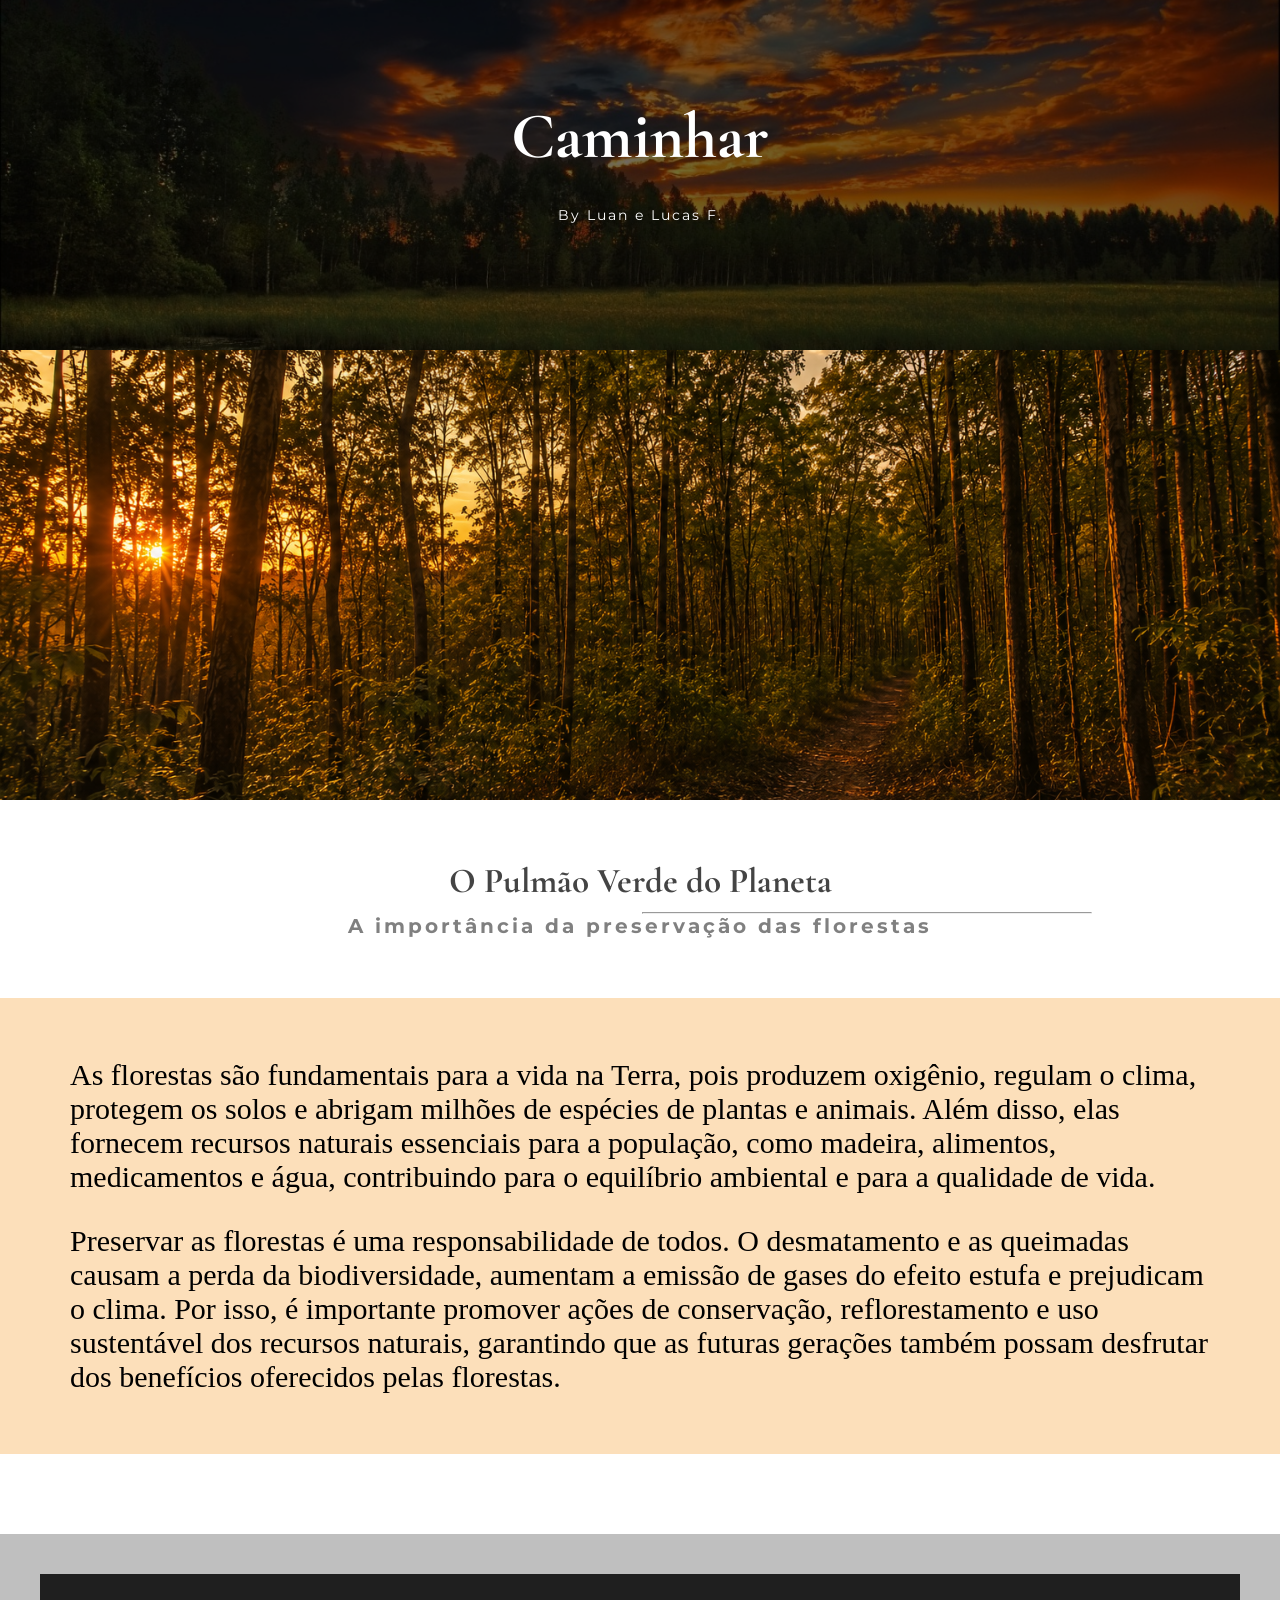
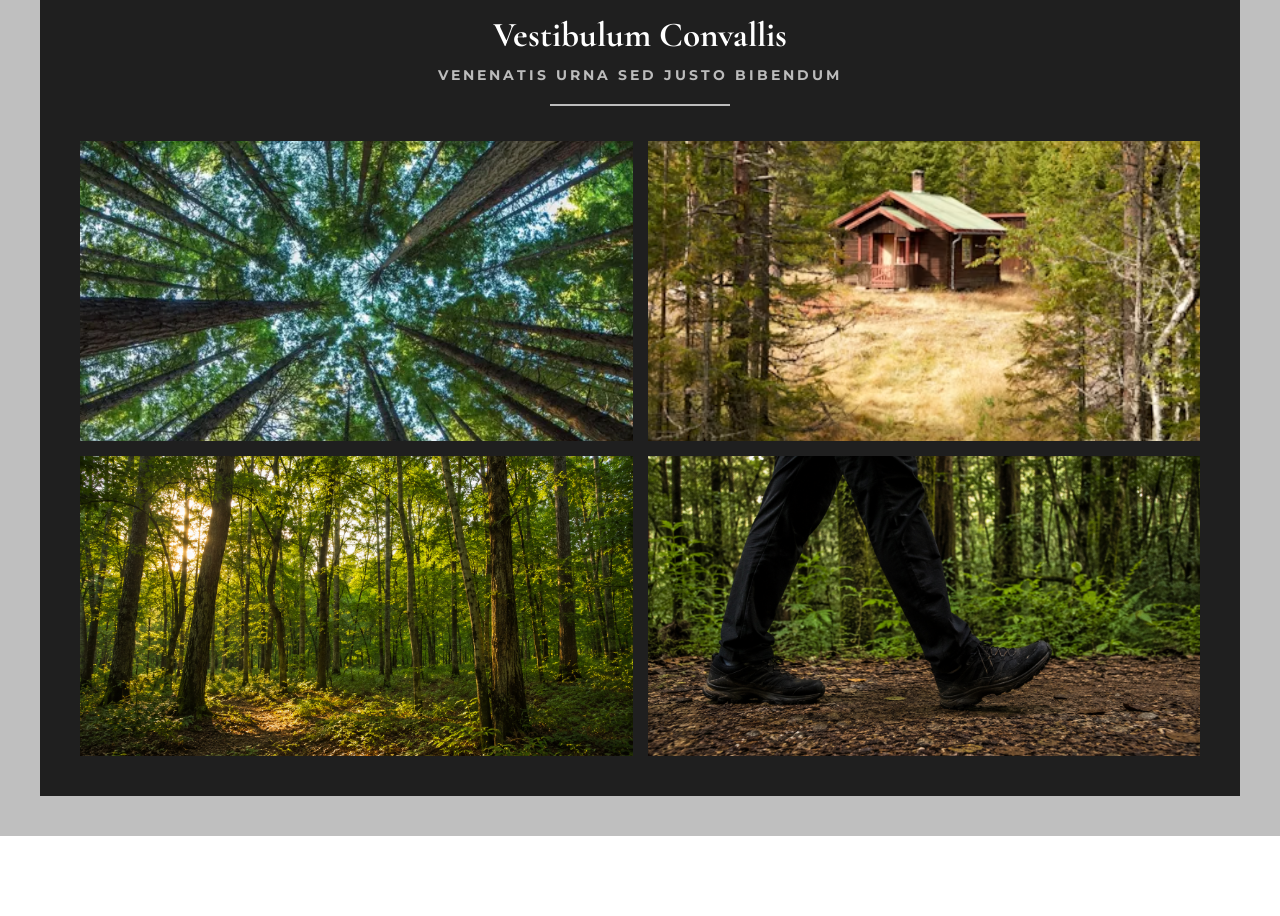
<file: aula04/index.html>
<!DOCTYPE html>
<html lang="pt-br">

<head>

    <meta charset="UTF-8">
    <meta name="viewport" content="width=device-width, initial-scale=1.0">
    <title>Caminhar</title>
    <link rel="shortcut icon" href="./img/img.icone.png" type="image/png">
    <link rel="stylesheet" href="css/styles.css">

</head>

<body>

    <header class="fundo">

        <div class="escuro">

            <div class="texto">
                <h1>Caminhar</h1>
                <p>By Luan e Lucas F.</p>
            </div>

        </div>

    </header>

    <section class="imagem">

        <img src="./img/img7.png" alt="Floresta">

    </section>

    <section class="conteudo">

        <h2>O Pulmão Verde do Planeta</h2>

        <hr>

        <h4>A importância da preservação das florestas</h4>

    </section>

    <section class="fundotexto">

        <p>
            As florestas são fundamentais para a vida na Terra, pois produzem oxigênio,
            regulam o clima, protegem os solos e abrigam milhões de espécies de plantas
            e animais. Além disso, elas fornecem recursos naturais essenciais para a
            população, como madeira, alimentos, medicamentos e água, contribuindo para o
            equilíbrio ambiental e para a qualidade de vida.
        </p>

        <p>
            Preservar as florestas é uma responsabilidade de todos. O desmatamento e as
            queimadas causam a perda da biodiversidade, aumentam a emissão de gases do
            efeito estufa e prejudicam o clima. Por isso, é importante promover ações
            de conservação, reflorestamento e uso sustentável dos recursos naturais,
            garantindo que as futuras gerações também possam desfrutar dos benefícios
            oferecidos pelas florestas.
        </p>

    </section>
    <section class="borda">

        <div class="galeria">

            <div class="titulo-galeria">

                <h2>Vestibulum Convallis</h2>

                <h4>VENENATIS URNA SED JUSTO BIBENDUM</h4>

                <hr>

            </div>

            <div class="fotos">

                <img src="./img/img 6.webp" alt="Imagem 1">
                <img src="./img/img3.avif" alt="Imagem 2">
                <img src="./img/img p4.png" alt="Imagem 3">
                <img src="./img/img8.png" alt="Imagem 4">

            </div>

        </div>

    </section>

</body>

</html>
</file>
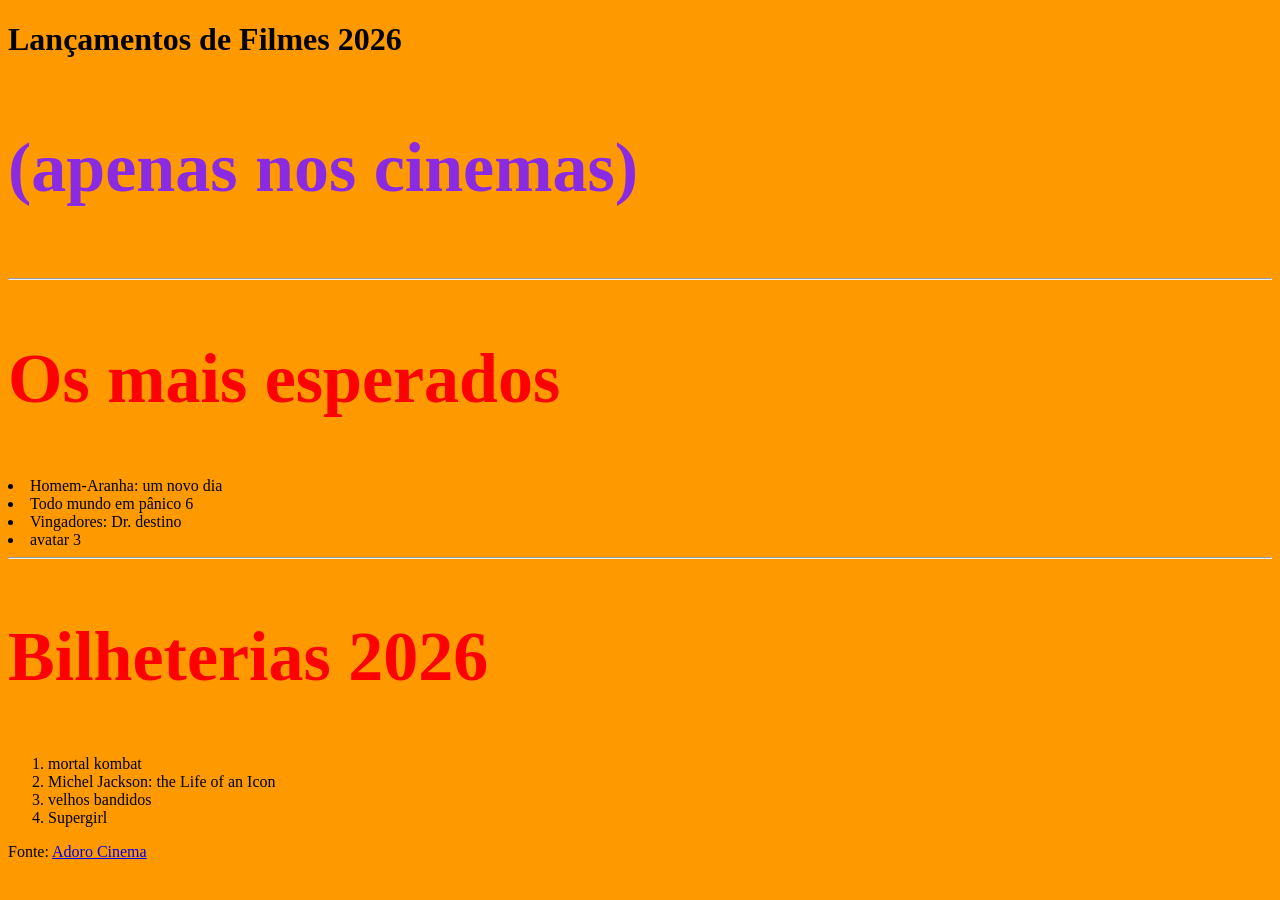
<file: Aula01/Atividade01/index.html>
<!DOCTYPE html>
<html lang="pt-br">
<head>
    <meta charset="UTF-8">
    <meta name="viewport" content="width=device-width, initial-scale=1.0">
    <title>Lançamentos de Filmes 2026</title>
    <link rel="stylesheet" href="css/style.css">
</head>
<body>
<h1>Lançamentos de Filmes 2026 </h1>
<h3>(apenas nos cinemas)</h3>
<hr>
<h2>Os mais esperados </h2>
</ul>
<li>Homem-Aranha: um novo dia</li>
<li>Todo mundo em pânico 6 </li>
<li>Vingadores: Dr. destino</li>
<li>avatar 3</li>
</ul>
<hr>
<h2>Bilheterias 2026 </h2>
<ol>
<li>mortal kombat</li>
<li>Michel Jackson: the Life of an Icon</li>
<li>velhos bandidos</li>
<li>Supergirl</li>
</ol>
<p>Fonte: <a href="https://www.adorocinema.com/filmes/filmes-mas-aguardados/2026/">Adoro Cinema</a></p>

</body>
</html>
</file>
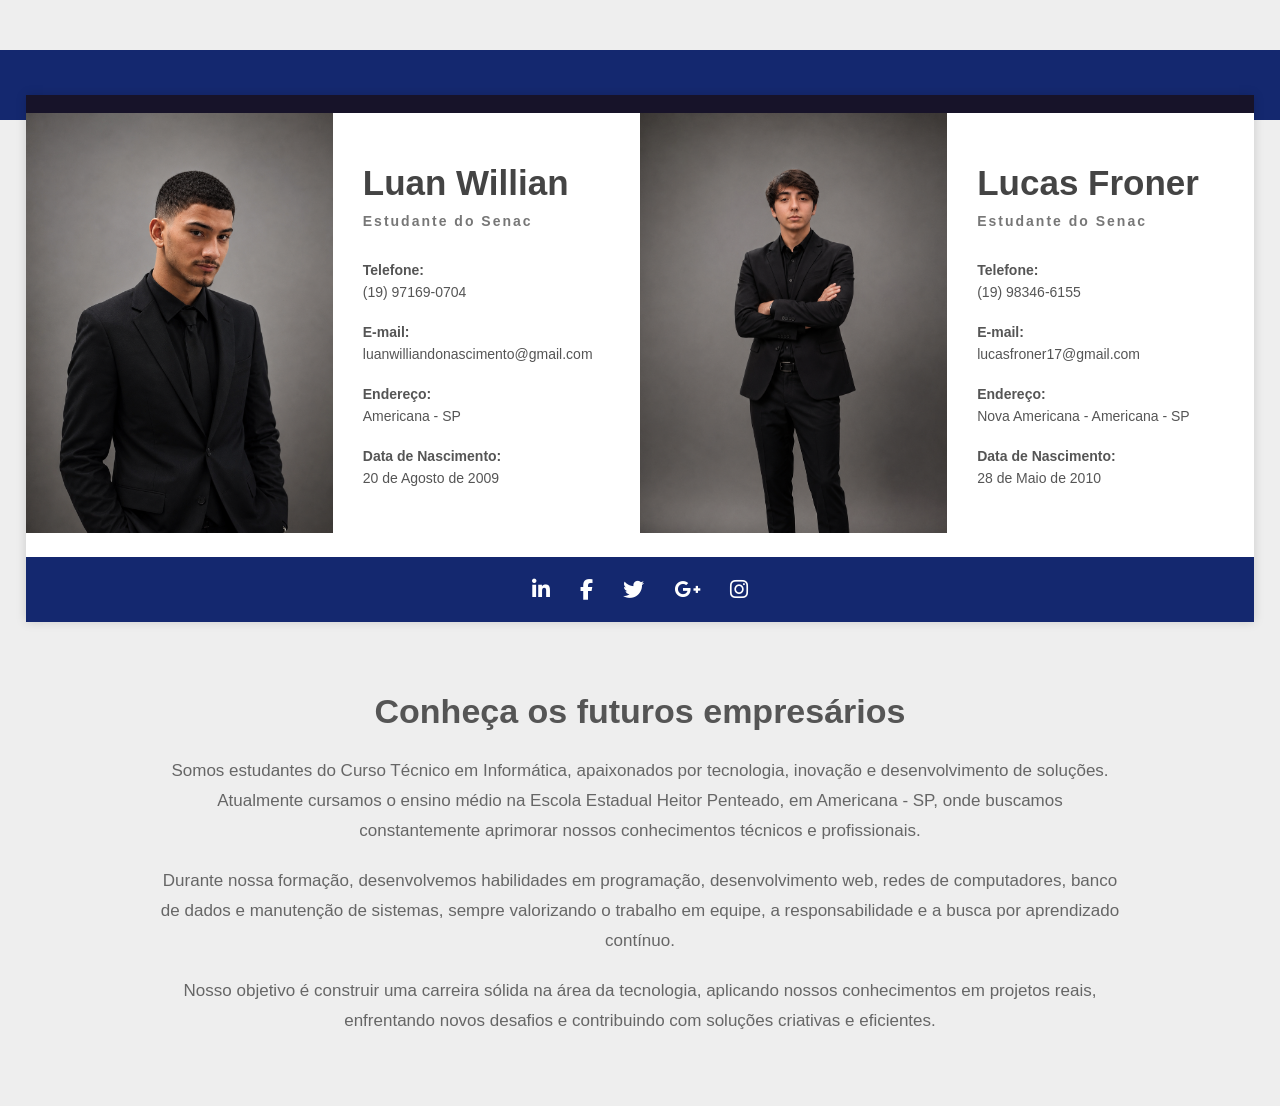
<file: aula04/atividade02/index.html>
<!DOCTYPE html>
<html lang="pt-br">

<head>
    <meta charset="UTF-8">
    <meta name="viewport" content="width=device-width, initial-scale=1.0">
    <title>Perfil Profissional</title>

    <link rel="stylesheet" href="css/style.css">

    <link rel="stylesheet" href="https://cdnjs.cloudflare.com/ajax/libs/font-awesome/6.5.2/css/all.min.css">
</head>

<body>

    <div class="barra-topo"></div>

    <section class="cartao">

        <div class="foto">
            <img src="./img/eu.png.png" alt="Foto do Luan">
        </div>

        <div class="info">
            <h1>Luan Willian</h1>
            <h3>Estudante do Senac</h3>

            <p><strong>Telefone:</strong><br>(19) 97169-0704</p>
            <p><strong>E-mail:</strong><br>luanwilliandonascimento@gmail.com</p>
            <p><strong>Endereço:</strong><br>Americana - SP</p>
            <p><strong>Data de Nascimento:</strong><br>20 de Agosto de 2009</p>
        </div>

        <div class="foto">
            <img src="./img/lucas.png.png" alt="Foto do Lucas">
        </div>

        <div class="info">
            <h1>Lucas Froner</h1>
            <h3>Estudante do Senac</h3>

            <p><strong>Telefone:</strong><br>(19) 98346-6155</p>
            <p><strong>E-mail:</strong><br>lucasfroner17@gmail.com</p>
            <p><strong>Endereço:</strong><br>Nova Americana - Americana - SP</p>
            <p><strong>Data de Nascimento:</strong><br>28 de Maio de 2010</p>
        </div>

        <div class="redes">
            <a href="https://www.instagram.com/teux.p3/" target="_blank"><i class="fa-brands fa-linkedin-in"></i></a>
            <a href="https://www.facebook.com" target="_blank"><i class="fa-brands fa-facebook-f"></i></a>
            <a href="https://www.twitter.com" target="_blank"><i class="fa-brands fa-twitter"></i></a>
            <a href="https://www.google.com" target="_blank"><i class="fa-brands fa-google-plus-g"></i></a>
            <a href="https://www.instagram.com/lnzinn.w019/" target="_blank"><i class="fa-brands fa-instagram"></i></a>
        </div>

    </section>

    <section class="biografia">
        <h2>Conheça os futuros empresários</h2>

        <p>
            Somos estudantes do Curso Técnico em Informática, apaixonados por tecnologia,
            inovação e desenvolvimento de soluções. Atualmente cursamos o ensino médio na
            Escola Estadual Heitor Penteado, em Americana - SP, onde buscamos constantemente
            aprimorar nossos conhecimentos técnicos e profissionais.
        </p>

        <p>
            Durante nossa formação, desenvolvemos habilidades em programação,
            desenvolvimento web, redes de computadores, banco de dados e manutenção de
            sistemas, sempre valorizando o trabalho em equipe, a responsabilidade e a busca
            por aprendizado contínuo.
        </p>

        <p>
            Nosso objetivo é construir uma carreira sólida na área da tecnologia, aplicando
            nossos conhecimentos em projetos reais, enfrentando novos desafios e contribuindo
            com soluções criativas e eficientes.
        </p>
    </section>

</body>

</html>
</file>
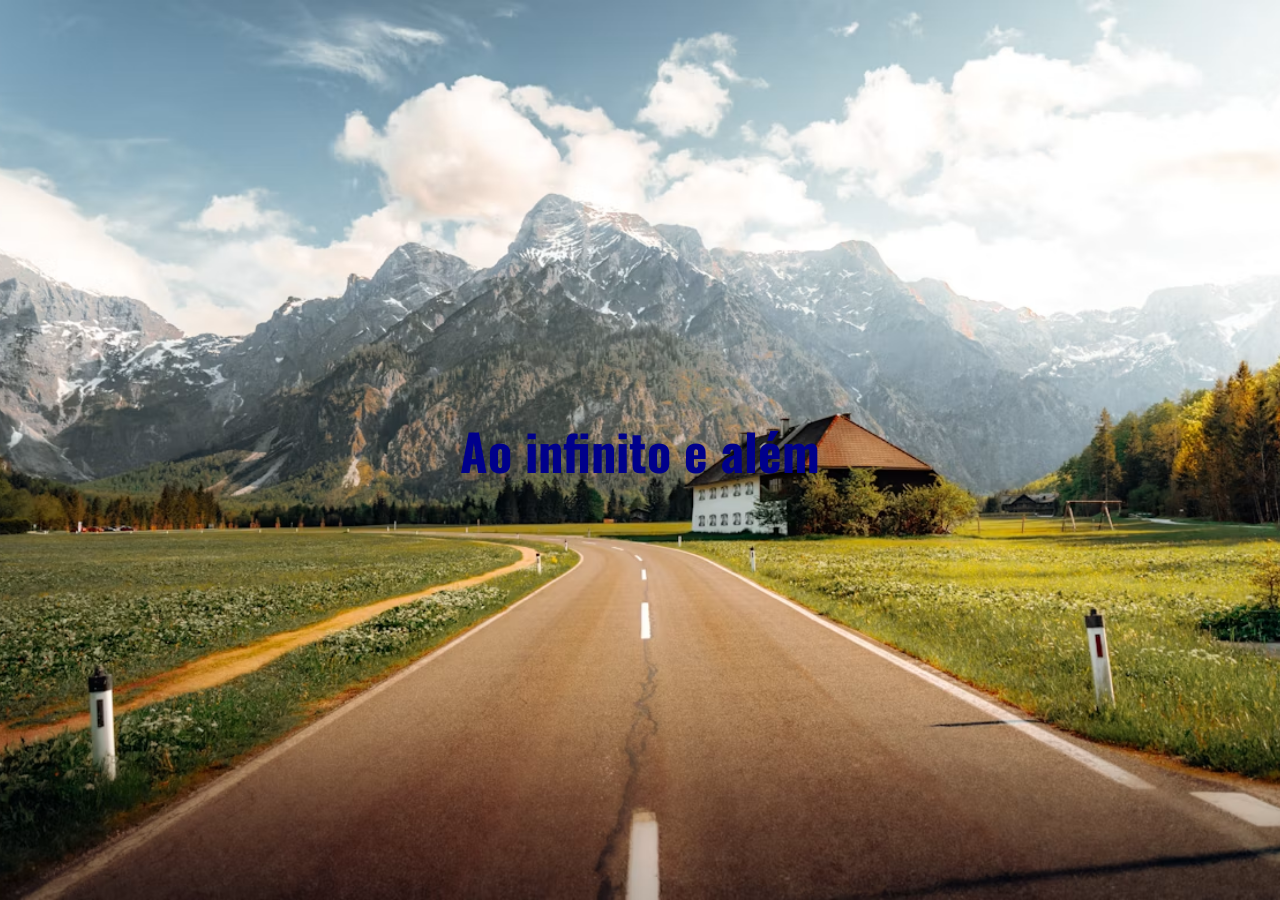
<file: aula03/atividade02/idex.html>
<!DOCTYPE html>
  <html lang="en">
  <head>
    <meta charset="UTF-8">
    <meta name="viewport" content="width=device-width, initial-scale=1.0">
    <link rel="stylesheet" href="css/styles.css">
    <link rel="shortcut icon" href="./img/movie_4831192.png" type="image/x-icon">


    <title>Foto de Abertura</title>
  </head>
  <body>
    <div class="fundo"> 
        <h1 class="texto"> Ao infinito e além</h1>
    </div>
    
  </body>
  </html>
</file>
<file: aula04/css/styles.css>
@import url('https://fonts.googleapis.com/css2?family=Cormorant+Garamond:wght@700&family=Montserrat:wght@300;500&display=swap');

*{
    margin:0;
    padding:0;
    box-sizing:border-box;
}

body{
    background:white;
}



.fundo{

    background-image:url("../img/img1.jpg");
    background-size:cover;
    background-position:center;

    height:350px;
    width:100%;

}

.escuro{

    background:rgba(0,0,0,.55);

    width:100%;
    height:100%;

    display:flex;
    justify-content:center;
    align-items:center;

}

.texto{

    text-align:center;
    color:white;

}

.texto h1{

    font-family:"Cormorant Garamond", serif;
    font-size:65px;
    margin-bottom:8px;

}

.texto p{

    font-family:"Montserrat", sans-serif;
    letter-spacing:2px;
    font-size:14px;

}

.imagem img{

    width:100%;
    height:450px;
    object-fit:cover;
    display:block;

}



.conteudo{

    width:70%;
    margin:60px auto;
    text-align:center;

}

.conteudo h2{

    font-family:"Cormorant Garamond", serif;
    font-size:35px;
    color:#444;
    margin-bottom:10px;

}

.conteudo h4{

    font-family:"Montserrat", sans-serif;
    font-size:20px;
    letter-spacing:3px;
    color:gray;
    margin-bottom:40px;

}

.conteudo p{

    font-family:"Montserrat", sans-serif;
    color:#666;
    line-height:30px;
    text-align:justify;
    margin-bottom:20px;

}
p{
    font-size: 30px;
    margin: 30px;
    
}

hr
  {
    width: 450px;
    margin-left: 450px;
  }

  .fundotexto{
    background:rgb(252,223,186);
    padding:30px 40px;
    margin:0;
.fundotexto p:last-child{
    margin-bottom:0;
}

}




   
 .borda{
    width:100%;
    background:#bfbfbf;
    padding:20px;
    margin:0;
}

.galeria{

    background:#1f1f1f;

    padding:20px;

}


.borda{
    width:100%;
    background:#bfbfbf;
    padding:40px;
    margin:80px 0;
}



.galeria{
    background:#1f1f1f;
    padding:40px;
    width:100%;
}

.titulo-galeria{
    text-align:center;
    margin-bottom:35px;
}

.titulo-galeria h2{
    color:white;
    font-family:"Cormorant Garamond", serif;
    font-size:35px;
}

.titulo-galeria h4{
    color:#bcbcbc;
    letter-spacing:3px;
    font-family:"Montserrat", sans-serif;
    margin-top:10px;
    font-size:14px;
}

.titulo-galeria hr{
    width:180px;
    margin:20px auto;
    border:1px solid #bcbcbc;
}

.fotos{
    display:grid;
    grid-template-columns:repeat(2,1fr);
    gap:15px;
}

.fotos img{
    width:100%;
    height:300px;
    object-fit:cover;
    display:block;
}
</file>
<file: Aula01/Atividade01/css/style.css>
body{
    background-color: hsl(36, 100%, 50%);

}   
h1{
    color: blue 
    font-size: 100px;
}
h2{
    color: red;
    font-size: 70px;
}


h3{
    color: blueviolet;  
    font-size: 70px;
}
</file>
<file: aula04/atividade02/css/style.css>
*{
    margin:0;
    padding:0;
    box-sizing:border-box;
}

body{
    background:#eeeeee;
    font-family:Arial, Helvetica, sans-serif;
    color:#555;
    overflow-x:hidden;
}

.barra-topo{
    width:100%;
    height:70px;
    background:#14286f;
    margin-top:50px;
}

.cartao{
    width:96%;
    margin:-25px auto 0 auto;
    background:white;

    display:grid;
    grid-template-columns:1fr 1fr 1fr 1fr;

    border-top:18px solid #171329;
    position:relative;
    padding-bottom:65px;

    box-shadow:0 0 10px rgba(0,0,0,0.15);
}

.foto img{
    width:100%;
    height:420px;
    object-fit:cover;
    display:block;
}

.info{
    padding:50px 30px;
}

.info h1{
    font-size:35px;
    color:#444;
    margin-bottom:10px;
}

.info h3{
    font-size:14px;
    letter-spacing:2px;
    color:#777;
    margin-bottom:30px;
}

.info p{
    font-size:14px;
    line-height:22px;
    margin-bottom:18px;
}

.redes{
    position:absolute;
    left:0;
    bottom:0;

    width:100%;
    height:65px;
    background:#14286f;

    display:flex;
    justify-content:center;
    align-items:center;
    gap:30px;
}

.redes a{
    color:white;
    font-size:21px;
    text-decoration:none;
    transition:0.3s;
}

.redes a:hover{
    color:#d6d6d6;
    transform:scale(1.2);
}

.biografia{
    width:75%;
    margin:70px auto;
    text-align:center;
}

.biografia h2{
    font-size:34px;
    margin-bottom:25px;
    color:#555;
}

.biografia p{
    font-size:17px;
    line-height:30px;
    margin-bottom:20px;
    color:#666;
}
</file>
<file: aula03/atividade02/css/styles.css>
@import url('https://fonts.googleapis.com/css2?family=Alumni+Sans+Inline+One:ital@0;1&family=Lemon&family=Oswald:wght@200..700&display=swap');

body{
        margin:0
}



.fundo{
        background-image: url(../img/fundo.avif);
       height: 100vh;
       width: 100vw;
      background-size: cover;
      align-content: center;
background-position: center;

}


.texto{
color:darkblue;
text-align:center;
font-size: 50px;
font-family: "Oswald", sans-serif;


}
</file>
